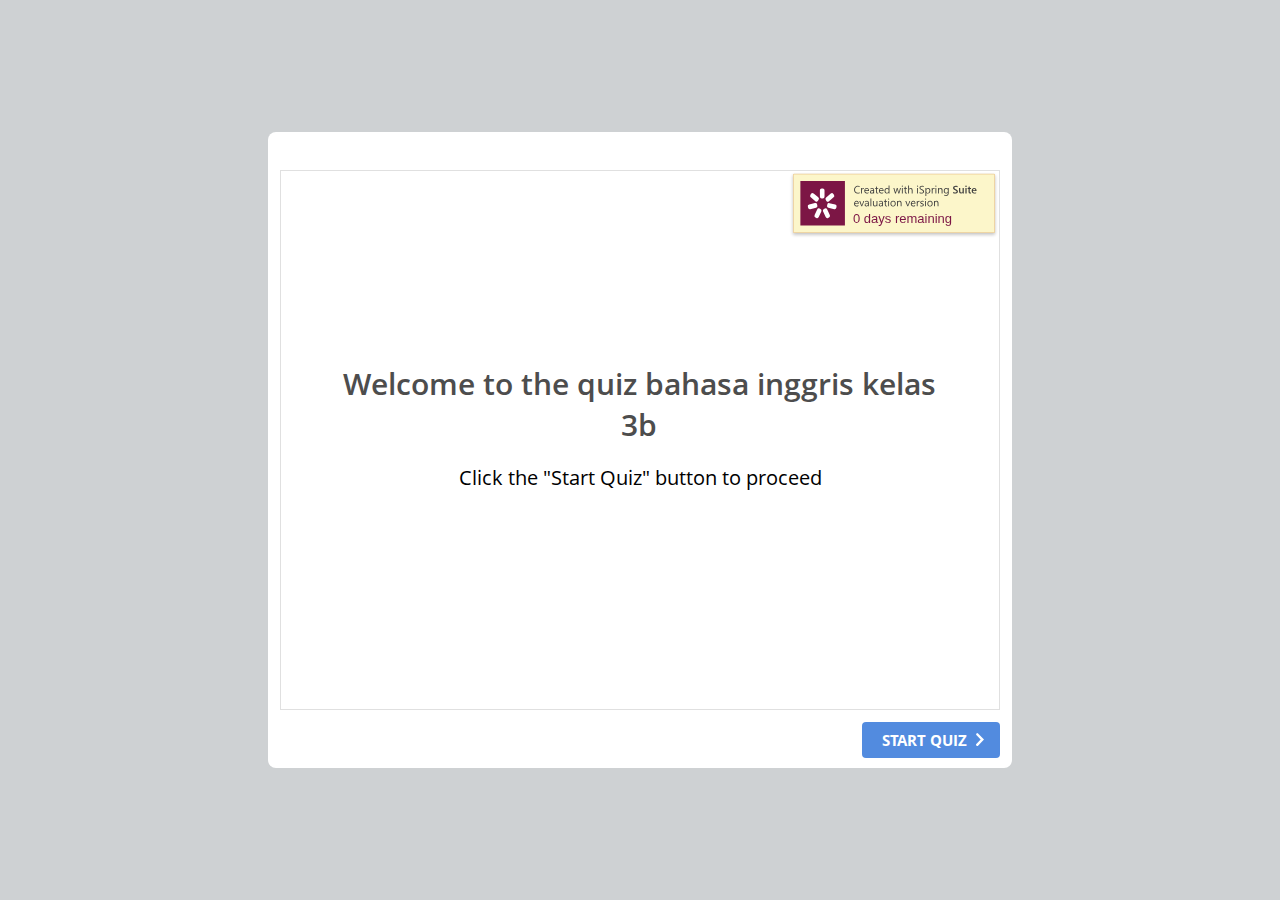
<file: bahasa inggris 3b/Untitled Quiz (Published)/index.html>
<!DOCTYPE html>
<!-- Created with iSpring --><!-- 744 636 --><!--version 9.3.2.26356 --><!--type html --><!--mainFolder  --><!--content quiz -->
<html>
<head>
	<meta http-equiv="X-UA-Compatible" content="IE=edge"/>
	<script src="data/browsersupport.js"></script>
	<meta http-equiv="Content-Type" content="text/html;charset=utf-8"/>
	<meta name="viewport" content="width=device-width,initial-scale=1,minimum-scale=1,maximum-scale=1,user-scalable=no"/>
	<meta name="format-detection" content="telephone=no"/>
	<meta name="apple-mobile-web-app-capable" content="yes"/>
	<meta name="apple-mobile-web-app-status-bar-style" content="black"/>
	<meta name="msapplication-tap-highlight" content="no" />
	<title>Untitled Quiz</title>
	<link rel="apple-touch-icon-precomposed" href="data/apple-touch-icon.png"/>
	<link rel="shortcut icon" type="image/ico" href="data/favicon.ico"/>
	<style>
		body {
			width: 100%;
			height: 100%;
		}
		
		#preloader {
			width: 50px;
			height: 50px;
			position: absolute;
			top: 0;
			left: 0;
			bottom: 0;
			right: 0;
			margin: auto;
			border-radius: 10px;
			background-color: rgba(0, 0, 0, 0.5);
		}
		
		#preloader::after {
			content: '';
			position: absolute;
			background: url([data-uri]);
			background-size: cover;
			top: 0;
			left: 0;
			bottom: 0;
			right: 0;
			animation: preloader_spin 1s infinite linear;
			-webkit-animation: preloader_spin 1s infinite linear;
		}
		
		@keyframes preloader_spin { 0% {transform: rotate(0deg);} 100% {transform: rotate(360deg);} }
		@-webkit-keyframes preloader_spin { 0% {-webkit-transform: rotate(0deg);} 100% {-webkit-transform: rotate(360deg);}}
    </style>
</head>
<body>
	<div id="preloader"></div>
	<div id="content"></div>
	<script src="data/player.js?s=8kvgkblpi4o-apb6pa7p2h7r"></script>
	<script>
		var data = "[base64]/IiwiUEJfU0VORElOR19SRVBPUlQiOiJTZW5kaW5nIHF1aXogcmVzdWx0cy4uLiIsIlBCX1NFTkRfUkVQT1JUX1RPX0VNQUlMX0ZBSUxFRCI6IkZhaWxlZCB0byBzZW5kIHF1aXogcmVzdWx0cyB0byBlbWFpbC4gRG8geW91IHdhbnQgdG8gcmV0cnk/[base64]/[base64]";
		QuizPlayer.start("content", "8kvgkblpi4o-apb6pa7p2h7r", data, 1, "https://s4.ispringsolutions.com", false, "prompt", function(player) {
			player.initializationCompleteEvent().addHandler(function() {
				var preloader = document.getElementById("preloader");
				preloader.parentNode.removeChild(preloader);
			})
		});
	</script>
</body>
</html>
</file>
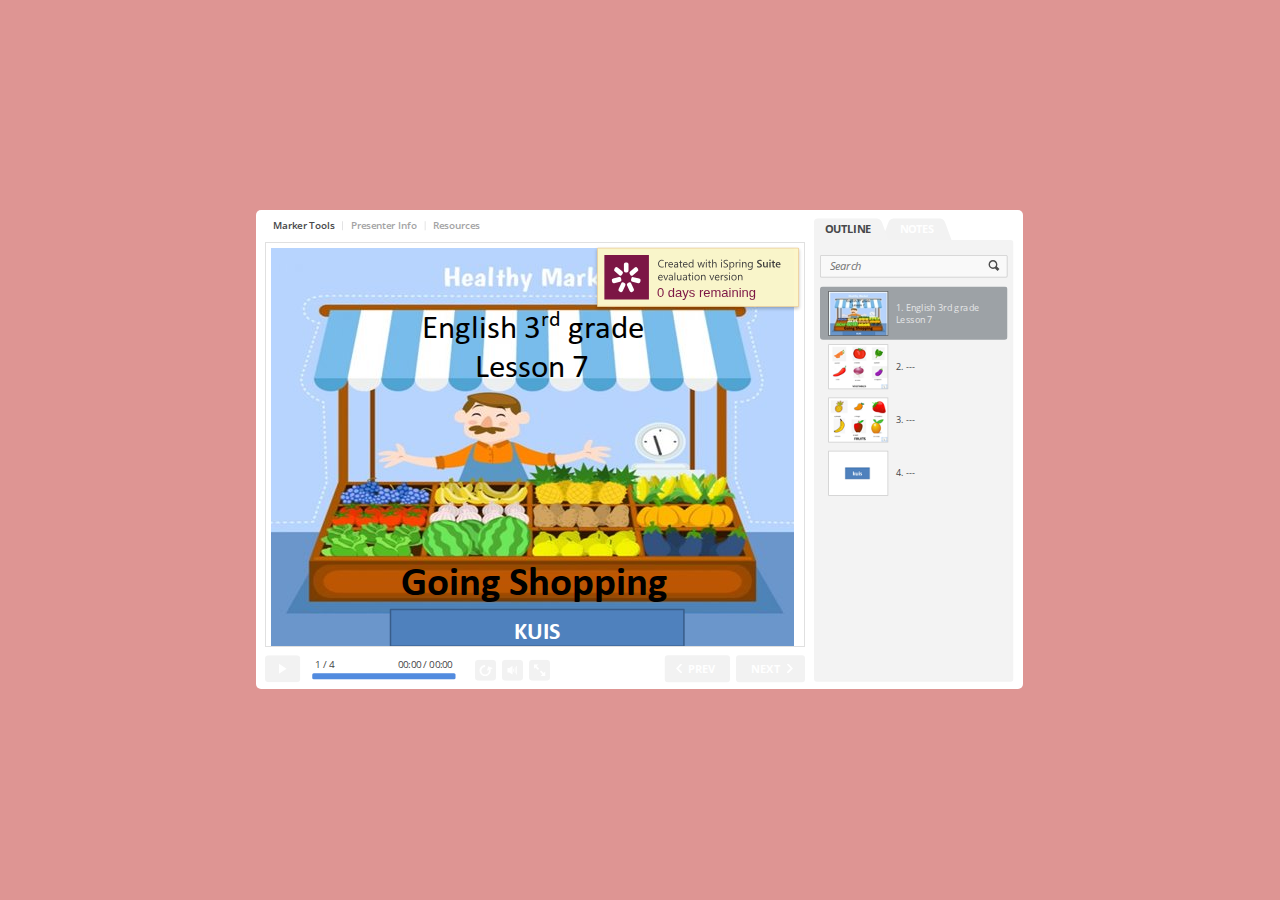
<file: workshop-wulandari/kelas 3 b.inggris (Published)/index.html>
<!DOCTYPE html>
<!-- Created with iSpring --><!-- 842 509 --><!--version 9.3.2.26356 --><!--type html --><!--mainFolder ./ -->
<html style=background-color:#de9593;>
<head>
    <meta http-equiv="Content-Type" content="text/html;charset=utf-8"/><meta name="viewport" content="width=device-width,initial-scale=1,minimum-scale=1,maximum-scale=1,user-scalable=no"/><meta name="format-detection" content="telephone=no"/><meta name="apple-mobile-web-app-capable" content="yes"/><meta name="apple-mobile-web-app-status-bar-style" content="black"/><meta http-equiv="X-UA-Compatible" content="IE=edge"/><meta name="msapplication-tap-highlight" content="no"/><title>kelas 3 b.inggris</title><link rel="apple-touch-icon-precomposed" href="data/apple-touch-icon.png"/><link rel="shortcut icon" type="image/ico" href="data/favicon.ico"/><style>body {background-color:#de9593;}#spr0_51af23f {display:none;}</style>
    
    
    <style>
		#playerView {
			position:relative;
			-webkit-tap-highlight-color:rgba(0,0,0,0);
			-webkit-user-select:none;
			-moz-user-select:none;
			-webkit-touch-callout:none;
			-webkit-user-drag:none;
		}
		#playerView * {
			position:absolute;
		}
		#preloader {
			width: 50px;
			height: 50px;
			position: absolute;
			top: 0;
			left: 0;
			bottom: 0;
			right: 0;
			margin: auto;
			border-radius: 10px;
			background-color: rgba(0, 0, 0, 0.5);
		}

		#preloader::after {
			content: '';
			position: absolute;
			background: url([data-uri]);
			background-size: cover;
			top: 0;
			left: 0;
			bottom: 0;
			right: 0;
			animation: preloader_spin 1s infinite linear;
			-webkit-animation: preloader_spin 1s infinite linear;
		}

		@keyframes preloader_spin { 0% {transform: rotate(0deg);} 100% {transform: rotate(360deg);} }
		@-webkit-keyframes preloader_spin { 0% {-webkit-transform: rotate(0deg);} 100% {-webkit-transform: rotate(360deg);}}
    </style>
</head>
<body>
	<div id="preloader"></div>
	<script src="data/browsersupport.js?7EEE76E8"></script>
	<script src="data/player.js?7EEE76E8"></script>
    <div id="content"></div>
    <div id="spr0_51af23f"></div>
    <script>
		(function(startup){
			function start(savedPresentationState)
			{
				var presInfo = "eNrtfAlz4ki27l9x+MbceC9YLKWUWmp65obYdzA7jCcqBAiQkQRGYu2oiPtr3g97v+Sdk4nEYldX1XRPz/S7lNuJrNxOnvXLk3T+/Gg/fnr8WZaltEHTUkLRiZqQc5KS0HIpIZHRclJOTmuGnKNfHuOPATReWI7pP0gPo6TtzWZr24f3u8dPVBbij/PHT7JA449jaDderq3Wav1ZVBVJIwq0Wm0fPxFBhHYbnNX2/Y0dWJ/1pJQkn4kiUeXP0Mp6/PTzo4fFAgv4M1hvrPij+fjpb6zicbWCZj77E5pIhM03NR3fYq/Z05e/f4nz1p5/1Vr+5dar69bSN8YOLluL32i9+uXWuMxz4+k1IQprzDnxfmTnujH95cbby8baL9Psf0TG11tbH9Dx9dbTq9b6N1qPrlqrv9x6u7lq/Y1VbieXrVGTf6l1cEW3KnzMbWj+6F5pMFqP//gF3q/wvRm+d261IP64RnV5/MK0/ufHaTjql3BeHCrrzRzbnz9I68nDbG1OrIeK5ftL70EF8orQgFCFE/o4MQPz5cl37IklJl9RpOPbt2Mm6TZOZ0d1wdwdQYfVjNu4qjETpxrQMYmIBvKF+Hk1+18k7WX94uWX4DkeWvPlagUP+KbcKba46cPagDlCUhBENqacVGVdlalINJmqRCVWQhS//D2ORDIW/u3vJzZzxkxOnQX+Tz715u6DC8VmT8AYNoQ/N1eWf3rV4uN1+cfh9LHgn1P+sVvyxlwIEavV96wmH7KafJ3VJLnyfpTV5sPYXK+XAbLR9B6s2WzlmB7/82E8tx2bP/rAa3M8538ES9cMlqcuS89eevjczeazbSNVyf7RZaG9l4X0oSykr8tC+gdkkWt2iu0WZzGw2zJXjnVisrkKnx9GJrwwT1IJ1uZuZK3Xh1AYa9ObnRq68Lj8g4tCfy8K+UNRyF8XhfwPiGKxYcDkj8Q6eBphf2TMT/529rB3Hc//y8vjPAhWn16eXp52u11yJyWX69nLEwFagHXb2csjb/hp79je4mvNRV3XX55YE+iwta1darmHxsKD8EBF+UFUNHi/syfBHN4SkcBfc8uezQP4UxVeHv/6U2AHjvXXnZtgsC1heT+BeNg7VNefZqDMB8eC5ra/dMwAnMon/mRh73P1cmWO7eAAXNUVrLFdc2ZFUwMxl1Nzuhjdn+ZrawqvUDE+sU4vT6AYfx6ZvqXIcbubqjd3Qjk/Wxrwr9bqzLOdGTzNilCkl2ljgJ+t/mAYYIN0P1Xs9avw5LegqGRnhZbUVzXsu8k62eduU+5vpHHPPGzE/[base64]/HxM1dPDhpsfWmniFFNVw5IPL0/TmX6QiNecwHOjbI/7Kdpq267Xnst5I72fVF+HNKZnej40TdFBwVnVRpXdKB9sleN2VBDTi9SUDhsLLd+1j81Rqplt27I6XGRXxvO4+vIkyelJNaO9PGXaB7dRlrW3IX32nHXVbRvFtNPSBjG/fYh5uazV26sTa+EV7ZenRaa30jrDbPk59/Jkd2adXZ66JF3r1lOv5iA1F44vT9VM7Hk9SHdmjaCWkZysEstPU22iN8q+tjkepEY5Nu4fZMMoDTb5fmBZHZkGdN/2grUCi31drZtWul3fHuWVfFhUHSOYOYehmyq4yiBty2ujYQjyYPuWennKZUgpV0wXXju6mvLaRYcO+s7e6jrU6jvZTcXU0jDLW2y6LovrBll4pf3GnI9JY1mJTWqmty8tBivtPIltgIavjwv8z8/JzVa+PljtCsPs63wT83OF4FWpW7WRIKR3s7QU6FavRseSM7L6GzptFOtGPlOhzr62t4frymGjHjaBWdkNtmZfNMeF0XrYSrdnvV27UNsqOT/bHI314axDKrvKLljUzefUKrd6rgyy7ZUTi5U8J2UK0qLZMgLalJyt1cnQ54bzHOu/CnIsNUv5vXZFLCoi2hp5ebL6EzpY91pabt2T9FR77xWH6cwolbak6dLYBTvP9XclSrr6KFV7s0a7aRXGllKjYrBI+6V68zAwx6l2L4j1D5mh0VqkzUM/GPX1nXcQ+44W61VoZ9OugHH26LC6Ha3F14Y4jvVb1N927UW2shODUeU5PciQ1qhY8xTXsC3x5ckpvjyNdjG/[base64]/dQclO2+Pby1B6m+7EC8Btcnagd3ZTU6c3ave5s2yo/l3eDlRE47UOepKaV3Wy+ax4b03RLexv1Vrv81PSE1iJVfm72evvtAUYrj7Rge/AlY5YaOYt9DUwanG2lIg62mVfRD4zSrNYPXuUuqfWV3iCvbesTv6+q6kL3M+600kjthttJvzZbHsrPz7vuMTueWTvRDaaH6qwoT/y0dNhNy0MNfMdhCfNVRGObLmj+9AD8qXjafGwMqpvW29jrDevHbe+ggcHXh5k8SDU/zo9BmciuRs2x1gVHshfKuYbuTEzw/[base64]/eHmi89l+1znmenkvX6ma6ZKaI4ul2QqGSgaYuN2ljVXHhSXU28HYG3spF9x+DxZ5GNOjn7G6XkNvKGnxbUpda70d7/OD0U5aFIjYSxXK22p3bFK7/DwaZAVn1OpVGq9To5pplXKbtj/[base64]/[base64]/[base64]/RuOPY6w7x/qDnu6HgBv4eF6qHuuJNjlpKSVuuTV4Dfg7rbOL7ZUlkY9/e0dbRfPWe5ray3lc3Y7dGVsx9Ng6MyC0p1f/3q92IQE2XB2JUGTofWg8Nkvhi1ixLpB4EiOtrQ2g635a24zlK3pG7a8tg7DAtvh0bTna5zMSld289jq1ihXdC1ScbdNCozLVjt2xX7bVsWLWE7n+y7U+dN2QWlsuYWi1u/K6pW7FCZpYzafDumMlBV3x8mq8VoXZTywx3fltBG82CtFpN1Uc0PZb+tDDxCG/vDdA3RZqtuiuv0W6a6z8mN9MHXD16jYmibV0BmtVdFWtTyGbKwClTrLTJmS+i0SblfWhZb48GYSvPYLmM4drf9dak1xerrdug97xuOPW0vYkS1tcwGIHbMS9d3yzntqY636S4Q7ky36SxC+cUWEHYwWu16i3m+4yymh3Ih1y8dNGvdU4/NWB72dr7bfPNfO0NX2deoPVQXWqEku82D/7oYeua+PrQtdRErlDS3qfivwnBLFs1NvSE0pfGmqXZjUi/teLl9vSLowIfOGrc+GeGobNyU2XzeLak/nOdoi7423OOu+pyaHWh5dZgMF6NKkbjDrd9+Hk5Fb+mW6KYtjL23YcE8WEpfrGRjbknftLXRtpEi+07KoBtrJ1eHi5enOWmUDXEV5DJzZdxoC8t1q/pq1/cFNb/SiyOXLDKbqiMA5IYo6ZPhYc21qCR1Y/7QS+/rJdsaHYmsv9HG8GBRWOEuNqiS2mxAyrvCvj6oydYmO12XdvK0m1VGhVWaLCa5jG5nN+aa5PqZYlCaa4dNpS229wAmqpvmKCvlS+6mvRl71rCQPtRL7niUpfmSsmmTsbcZNmyt0k4DzoWdWrq8P7Y3mWdxHmQz8/liGstnlcG0XX0tHQ4NmsnYjcWwXqbriT48GuOqsJhtDCPdq8zd0ToruSVv096NPXvYqKzWvYngv74NPWtfn9vTyiLmrI+zid812q4KAGUO2MHf1QrtjDKcDGvNnbZt7bzsa1UfPAuLwkEu5rR9/W0rqns/AyvpvmalXsmrt7djbzYsZA/1iTt+zdJeSa23pWkDoGFbcV2Seh3Abi/VGxx3y3FtKz73Ft18pmqR6fZ1tqqZ25LVqg9e6WBR1vq0W8+vBLlizNK98v52EaWysncn65o6tLyBt4tZR2M0VaZ+Wmn20hN/V1RXc73oavNlcepXzeaMzoY2WYw2pVg3k9Im1XR1uZSzz4Y8KJXFMu65jkX5DKIaXUwJMKc3Ut1RNZ3HcauvqW2WNMGrjTKrvRwzC+vm0XJnsX7/tUrrMqDQ7JESwqBcJSuflbRhaoVRap7uzjupxmBjHDdugQpequA9y5NaRhYucxqjRlZOLSbtitq1ezO14zcJAP91Ws6Nj/nBYZc1/IrkFkr0aD2roN3P/Vlt3kttx2ujb8zdVExyBhBlSeww2Sn+0fImpKIdabMf27Va3uAtjYE4eJW6e8upT9X+c5v4zR28nA6Wq701rGenEDshmsBCM6NtRy9m9wc7b7B/rU633izT9KBY/MvL4wd5NUL/7Nr7xMiBeRPucmJ9cjdOYK+cw8vjy9Nff1pb4+ABs3+iBP0P8KBfJP9kTbvKwMmYC1xjc/ZwOD2E005tx/n0H9PxVBlrfPiVGcwfJlBVlXU9LgqmGBfjAvzgp9gVZf38JgFPBZFevkhAE/GyT0IswECukCDYUopLrEJIwBMbLHoDnxI2vXyTkHC0i04JafiOemsyHusyp/7laXa5BFHS4qIkFyShS5QC/[base64]/zdQQxBTXzy8ojELIe+ZKE/[base64]/GNKPIiXKBKoJdODYoOhEZeJC7qoGwkyZyrzouwAsiHiaipoJUpZ1MTWQyjGnqepMgIQe9E8C0JnQe4aqgFCZ5jNtiIhi4aRMOL8DUzNhq/doCoKEQF/VDp98qFCGD+8UhJqDxPcN2QUDynCYF7ccI9HVF5cQpIjDaq8CJkJ5q2Kr2ht1NYHz2Bq3SkpJ4AUbEKCRspGnsywIehHwtVQdeBJBliOnQQwZKZHxCUc0wnzKzekKHMzihza5QxV8BQTHFgEVpKJtpTnIZiRdZB9FPRkgSVFyfmA0Bhlo0/nBDm4LglKoQXkQcQk0wgMi/4a5CKwr0MAh1eCJGz+wGZIIUK+llNNUNzQMbqsCLxDQMMYbFExmCjiV0ZNWDOnAE3c/iUgImSw/[base64]/WW0+QLCJZ35RF7wt+jVdPLVYYCcoQt9wa9do7TvXpeG+95/XqgoEA3Q/u8eKiSBoGcD9ZMEAe2aim+I4gUFIAd+gJWjaZ1dJFV4/JBRlqw4GW78AgJLCuodQ8HAthMIVnGDpkqXjh22ZsrbadPJPoAH+nfTDrgD3N+vVrVwnF+pahfkhKpWkGBzLP6oqkmASnDjA7xQUCFUFiAuNpR8Q6oDViMqL0LhE7Z7EgX8L1II3JNBQJBVXkRtZYy/tyMTdD8oJYLujhUhRqOIIRFtKZQX4f4HZB9txsAiJArBVcG9MsBOUN43lIasYdiCAuMTxn41SsaBunK3f7NPwjQdAylJReRF6N6Yk4xfu3UW9nEgivGEst9oW6Wh7yOnItz6wk4V/[base64]/uTccEmH7GrbKO3hK1WlV4cdYvdOUMF0u8iBRY5Ap9sxVDrWa+kTAHyYtotw1masjcUKRQ5y9JB+gGFGLGTN7ixgtcuoYwTYt8AbdzKSrCDJ0CFiKxLI7Mi1DFQAa48SenIsR/EP0wVhBehBFDZUAIo4ii8yKsYYzgAI2Zc7QZkdgK5Y8TZl8RFopW/[base64]/LQ9BArlX9oesv3bqYi2hyyVhZ6B8OJ6f0gUXlztD2FdFOVEIwDKCJNZXkPjRQhoGHKWbsfH/SHLGsvv3Y/Gshw/tD+UBRaF0AnxhA/[base64]/SBWkngRMh7/FN/LiJzSS4RnS9UI86ksJaTiyGo0PFcBlQDAw3CP2R0QTMCOtgwN/Zl2zgTIwAkAeDLmDyTUGEm8hHfMh4q8CEGeymm+qWCQjSdaFYTuyhm/szwvuDeRMDBGzmAMTJu9EuPiGeyLJMRy6gnL4Y4VsBxhYY1cxDWG0CUEN9fpqUtb+277JIwWHh90ii5Uj1LwV/6Np+BB1fmWg32Af6Qy93U63aq4a8WUKZMZfprktGWSIosEfUSPpLLfk0DBSkFPpHCg76ZdYvhPxlWb15kAhnjB9mWVJ9DF8+4JnAlT0bjIIyaNUkesgogchLLiDElwpxbn56Rne4Ntpax9MA6Jn8a5nZmwCA24QcXpo1Tk5UKGsCyJ5x5OIvlRrshSmLxXzEt/yA68gWIJszK4QWMfeEYCnEcTYKk7lc+Hn4KD8yZY6MKUjCgCbMBm7FFh4mW5lii3yHc2CuOezIsoL4NaEb/w7/qP5GNkquI2EkIPQCo0K/MWlYvokgjPRKM7wiLauovs5FaWeBFm9nkeVMZFsfNaKa5FeRhQb5aJJDcAmKX3w2M8QeNFqHGYUL5FGKgwYQr/OlUpowtmKXzK5xHPAENEn8jyAdzlkvNWiG+aGLBgdiNouHHB5UQHSRQBHMuUs98ToEjg1ARdEonOPFDiFGmVeUQh0iWegFG+/+xYZaFHQ1j2xzti/f/7fEXU2A4c4iZxEChrPE/v4NIlnlQnuiMxOCBT8zZa4hNCEbah19DRaRfeThbZQh3EriB3+gMH8nEAlKfMwTZB/gUHv+bVwS9ri6Ltqmy3/D/w4FcgFzLpKloB3nz/qbHCfOi5vwarP4OJyy+kXYIJysEE5WAClRRm1RBNyG9sr8eSBpQ9YQoBFxkl9skpnCNOZujsYt06H+3HzjMkAZ3gXTH/zRQTsBHIHMQifN8xk6qczphOGoBP4vmIib1lX0LAhuxBA7J/128jwASqkNR/3XEgDKJouE34VaeBJ1Ki8xkiS1uIC/D5/RKiiJgwQ2Aq8chGkgrfxCqoS0qI1ljEwMALG6rzXhUBMUYnYlxDNaAPAQCYCp72YoJDOx+WsTQ9O9hngf3ibD9Oz2OzCBWnMLCIWZPzlwMioocu25kAsYpxRieE4jlBXFXxoJp9Fy/a4rINDPvaAPuNEA47CJKvEI6ocGZLLOxHqVSsYbkEg+L3A2j49UOcFlRdQGdKUe/oWfkI7nnZ1Dovwtdo7HHwDsr3C0xlyeQLd63C/vnXpRlxsAJRQCxbDitOmcbTUcDvl2kkusJQ478V4pEEHXcLd4gMEBmYASQA8/89ELIEblxVMPD+hkcklyBC/Jd++VUiAkuhI0DrwmYAvx966QlRyVjOgyhvp7Nt/EDfLZksN8GK0/KIdNpKSgovTu9h+8vRzdXReYKdnLNkqYgBUjEBy4kXWgcr5I5B4kV0ugnQSNXZyTsvToFQUTjEkngRfnGIMF+KnDsVobUSlqbFFYq8iBwK1rAjXlHnxUXmHwGRirrFimgrTxOoqCrm6dUwWY+aCjqNng6/dKThYNG3uEFdE6fDb/Ybba8pOjR2EkoueKuJPPirEi9Or+nJ79LTyfHpNeI2FgA1XpygCyYeaYheouNMiJX8GwPiqQizbxBpNQelA8gGhIPxmpcROyhGwdNZCDnHa1HlcYilQCM0ykjinlw6n5ufHDt7x35PcpMldhZ/8/UJhpnPJ/DsN8qysJjNPOll8kXH7IWhYqaWFSfJXGj+959vs2/U/Sg4i9/CKvaVjxCC/YpTxTM518eKkVf57oXJeLD224C0+C1IwyMufqjyW6O0C7I/hmmSzBK6DCpdwDR4LzAcxdL8vxqmxW9hGnNReJJn3MI0SebfK3qP1HAtIPAfQmqSgsdlvz1Qk6j8L4Fp7H/zYxeo/RUvo5v/US5dSyy31vp+89r95rX7zWv3m9fuN6/db16737x2v3ntfvPa/ea1O013mu43r91vXrvfvHa/ee1+89r95rX7zWv/c25em5A/7M1rwmii6feb1+43r91vXrvfvHa/ee1+89r95rX7zWv3m9fuN6/db16737x2v3ntfvPa/ea1+81r95vX7jev3W9eu9+8dr957X7z2v3mtfvNa/eb1+43r91vXrvfvHa/ee1+89r95rX7zWv3m9fuN6/db16737x2v3ntfvPa/YKr+81r95vX7jev3W9eu9+8dr957X7z2v3mtfvNa/eb1+43r91vXrvfvHa/ee1+89r95rV/q5vXNo+fri9Ps/3V2vZm/tLZ4E1mfnK8dKHL8uVpbbnLrZXYmYG1ds314r9Wf7F9di/af27/oieBKqBLosp/zu3JX7yV8CeSG3Wmlc1yWt065nz7nCunZq3jdDL4k5SBqXePnwho8uP88ZMqxB+Dx0+iIiqCJKkiFQR44wBtlgct9/Dwc8YYtL48ABGm7QGB8HoCryfmIQ6//uOX+OP08dPffn704G0jh92wf31leQ8t0/P5Wv/GLlF7eZp6gZDcLafTx7/HHw2YGRyopsmqQhWAZI+ZR/yfSXXAsRoE5kfzXYPJdYMZ/PklHs09+ubk4m88efxx9PgpWG+sCyrsb1JBfnMq7HdUjL5NhvTPYsZH9PjvhPPQslx7tHQm7wiTfwcp+e8Z9HWC6O/GKZhMOdGVNh17tLbfEaNcEgPhkRJR1mRJjWhRNErliBoBMe6JiNP0ABsFVZBEQi+mVb8xrfobTnsWCAy3ePz08+MYiwYWVsgZJ3xwgSrfsSdW23Ytx/YsoG0bsu3cDNcxOrSwIer68vHT1HR8qFiFLdbhgx8+bMOHXfiwj7odL6f4+XG0CYKlB27ZCywvSHpLcMbIr//IsX8w400LvLHyo/qpObYuuxP8uakO+8opNZPW8abOpbsyvUNlOVsmR+Z4MVsvN96E9ZfwB5rMDytrjfdW4ltKtFQGJ3VsPygGlns9blbMkix5V71aW75vsWH1jEEM5bKFY44s50yZCtI33tdfDBEt/KbJ1vYheLEmKlElVYYmK3Nm3Swsk9WpLrE6D3rdrDocm1cG1j64omrlmAdr/dVOy9Vm9TU+rtbLGS7itl7Fn8t6Z2lOMCIirTr+XFYiATjAlTCYFidHy/XkJAYBf6Dihv4vTH1/xhAdmUCk5DcqHERq6mOXSqS/TvQUdVqGD6uo7mxIAdNytHlEGda6vVw6PluS5YM+W+uiN13C32YQmOO5C6989AbOu6FgrCIz59TndL3aMGqDz5V6vv45Vcyjf+Ga/ICq/L+IouxFqvxvGPa2datqVCo37R9YBypE7WvtZr3yGTplK59r2X4b2rOPD6rrnXalWMuiwz89fdCo0cx2MT7gB6/uNJvZWvtzq1LMZD8XW59r9Tajs5JtZ8HvPQ6Wm4e5ubUegiW76vYhmFsPwBt7bT0wcWMFugTb21h8zEy9ahRrn5vZVrtZTLeL9RqM01qu14c4621ugvlyDaP6DxPbN0eONWFDg66x+pNA2I23D/BfMLeh5RIBWjKcoVer1I3MZ6PR+FzNtlpGHhfejkiEDlej7GyA3VugdhmHkXYeqvbDdG1ZD3a99WCuVo495i3tFsOpDw3Q79NkTaNXrOU/t+v1SutztpYJ38CMWW/ykFmbOw4c3zduGq1sE9utTR9M4mtNPnNVYK0eDMf5qGGhmC9U4LfNBizYs7mDF4p8PGojizxvMJQLlSDhbBNUoNXq1ZsZRjd0fDAfVqbv78Bcr6R7yTnev1hL10FP0u3LMdrYNOwPDLe9McjYGgdhH5jTYOI/aRfQB4L73OZ6jIrlbvzgAV2/YwUWm9tGwswxE8XImi5ByxzL3HLVgEm4h+EzVIxOLV34nGrX4DGVRQ5WzI03nl9VgyZ+rCWXOrEBvl9K/jTDqdPnVL0PhoHGV39fUS+jzZXfVwyyLVwnlKyqZnSLeYPxA+wstI7IyMYmKrtzeDDHY3CwKIWtvdz48AbJBRtha/eTH43Wyj53QMhFo/I1k+Wdgb/sr5m9BVDI/PRpPHAJ6WwGNei5Uxx+zhnFSjbzkcjMw4O3DB7Mydb0xhYIaWwi9w5QN7EnrA61gk3ztrGPD2ZwchR/OjmZWibb/9PH0155n68pDDhoy10F35oBl3+i8uuToT5/fabvWcgvTdNKZ2tGs1j/jdjp2+6GXwT+vUyNCPhhxn5zru9a9w+w+B+bsMVdWxYiDvOgECSc28oCjpEq1pnbnFi31cVaDqsaIQx4OOGAq0a1etiutnz45aatAiyTT9eCAOOCD7tt0gWKrufsoh+6bdbLplrFNvqsnjVCTMkbMOX9fpfKdPdbvvQiWF/5sHaxXUECatBvdoqQ/oNjuwzhhl071WxINndJ13T1lhtnwlTasRfMLcG6N671PtpP10uXvXVMP1QC7v3+69uTnUht8rEb76JYpJXfz7sLpfwWB1tZownhJm3U0iwUpVFRnas6UCKkv9JuRQELtMk1g/EcXPOUIfHL9hyzZbI5A/qEhLYscx2GuFO720H564fT608ftMWoCLaZPff5W20ZWP7fv9IW5z43bXHcB5j+1L5tpG6GY3+dK0+QNKq+gqjtIkj0t0GLJnde7hLhezIcHvTixEuj3TbShSqoTotrynKzHrPt9E3DqtEsgwUyNAUtq2zH8BBuGW4a88WiMIOPxrpA5pvgtL+/afJd3giJaRcbn41Mhm0hUMkAty64Y5wAnDvtoh8c2Etc90kXjBqY9G03a2IHH/drZrPR3gGhNse7Fb4l/L///X94M+bIQksC9eZ/Xyj3NvRrFWMAqwMYicYL/OKu5gxMo04/BE0/HvUarkYj/yJg/XikM0oLdzWRjf12+5lvTs0M5NdOfGMaX778P4tfr/I=";
				PresentationPlayer.start(presInfo, "content", "playerView", onPlayerInit, savedPresentationState);
				function onPlayerInit(player)
				{
					(player);

					var preloader = document.getElementById("preloader");
					preloader.parentNode.removeChild(preloader);
				}
			}

			if (startup)
				startup(start);
			else
				start();
		})();
    </script>
</body>
</html>
</file>
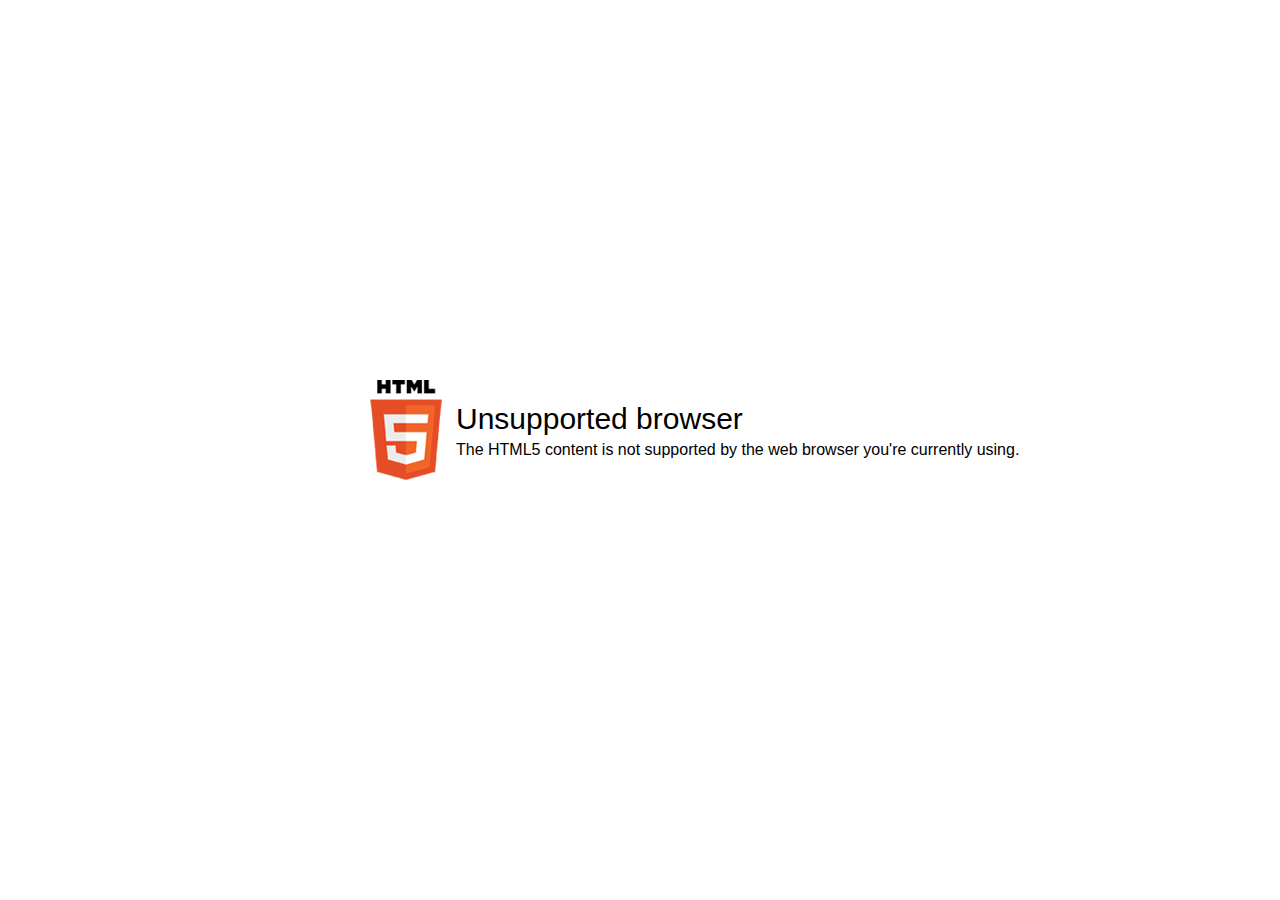
<file: bahasa inggris 3b/Untitled Quiz (Published)/data/html5-unsupported.html>
<html>
<head>
    <meta http-equiv="Content-Type" content="text/html;charset=utf-8"/>
    <meta name="viewport" content="width=device-width,initial-scale=1,maximum-scale=1">
    <meta name="format-detection" content="telephone=no">
    <meta name="apple-mobile-web-app-capable" content="yes">
    <meta name="apple-mobile-web-app-status-bar-style" content="black">
    <meta http-equiv="X-UA-Compatible" content="IE=edge">
    <meta name="msapplication-tap-highlight" content="no" />
    <title>Update your Web browser</title>
    <style>
        body {
            background: #fff;
        }

        .banner {
            position: absolute;
            top: 50%;
            left: 50%;
            margin-left: -270px;
            margin-top: -70px;
        }

        .banner .html5 {
            display: inline-block;
            *display: inline;
            zoom: 1;
            vertical-align: top;
            background: url("html5.png");
            width: 72px;
            height: 100px;
            margin-right: 10px;
        }

        .banner .message {
            display: inline-block;
            *display: inline;
            zoom: 1;
            vertical-align: top;
            font-family: Arial, Helvetica, sans-serif;
        }

        .banner .message .title {
            font-size: 30px;
            margin-top: 22px;
            margin-bottom: 5px;
        }
    </style>
</head>
<body>
    <div class="banner">
        <div class="html5"></div>
        <div class="message">
            <div class="title">Unsupported browser</div>
            <div class="text">The HTML5 content is not supported by the web browser you're currently using.</div>
        </div>
    </div>
</body>
</html>
</file>
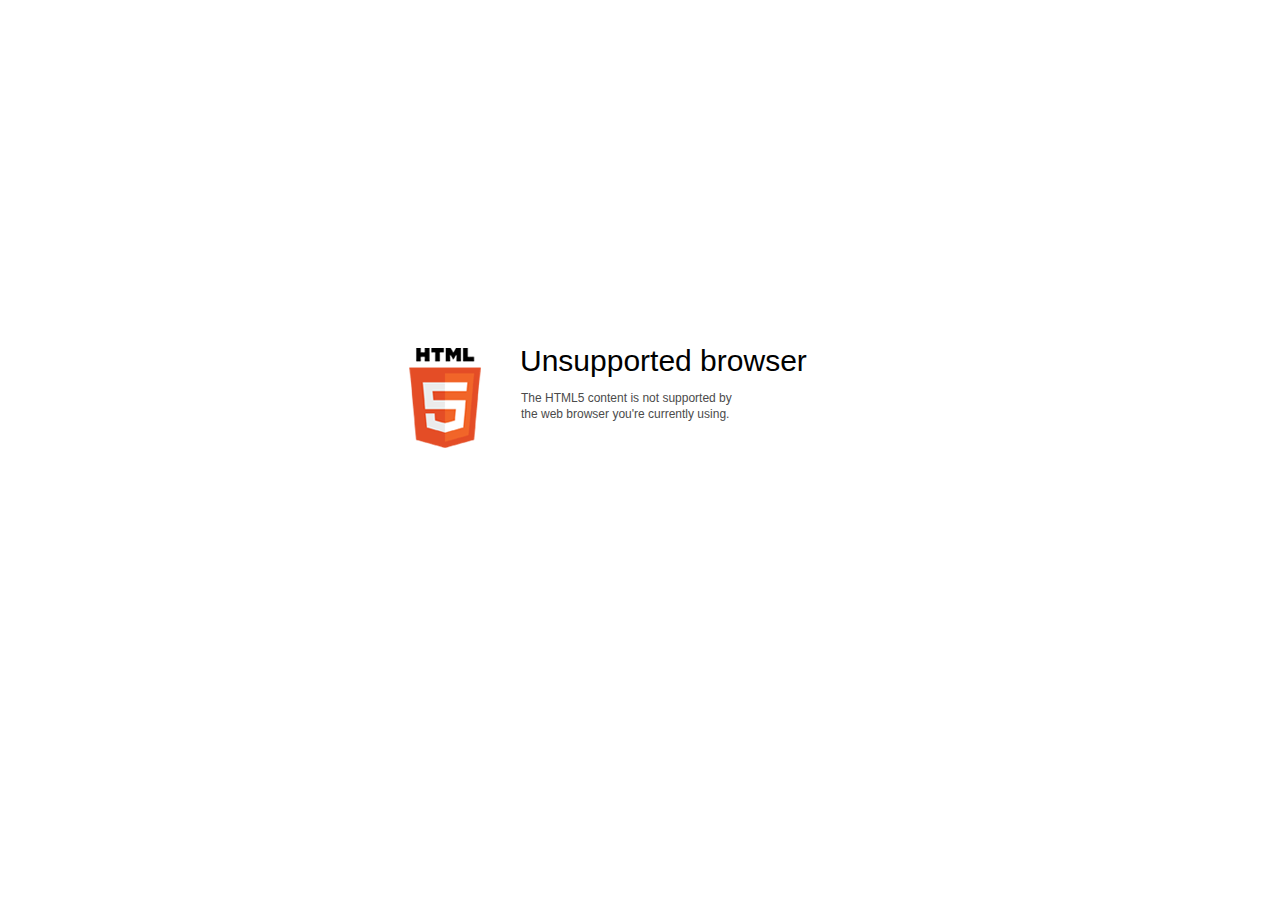
<file: workshop-wulandari/kelas 3 b.inggris (Published)/data/html5-unsupported.html>
﻿<html>
<head>
    <meta http-equiv="Content-Type" content="text/html;charset=utf-8"/>
    <meta name="viewport" content="width=device-width,initial-scale=1,maximum-scale=1">
    <meta name="format-detection" content="telephone=no">
    <meta name="apple-mobile-web-app-capable" content="yes">
    <meta name="apple-mobile-web-app-status-bar-style" content="black">
    <meta http-equiv="X-UA-Compatible" content="IE=edge">
    <meta name="msapplication-tap-highlight" content="no" />
    <title>Update your Web browser</title>
    <style>
        body {
            background: #fff;
        }

        .container {
            background: url(html5.png) no-repeat;
            position: absolute;
            width: 405px;
            height: 100px;

            top: 50%;
            margin-top: -102px;
            left: 50%;
            margin-left: -231px;
        }

        .title {
            left: 111px;
            width: 290px;
            height: 20px;
            font-family: Arial;
            font-size: 30px;
            color: #000;
            position: absolute;
            line-height: 28px;
            top: -1px;
        }
        
        .message {
            font-family: Arial;
            font-size: 12px;
            color: #4b4b4b;
            line-height: 16px;
            padding-top: 15px;
            padding-left: 1px;
        }
    </style>
</head>
<body>
<div class="container" id="container">
    <div class="title">Unsupported browser
        <div class="message">The HTML5 content is not supported by<br>the web browser you're currently using.</div>
    </div>
</div>
</div>
</body>
</html>
</file>
